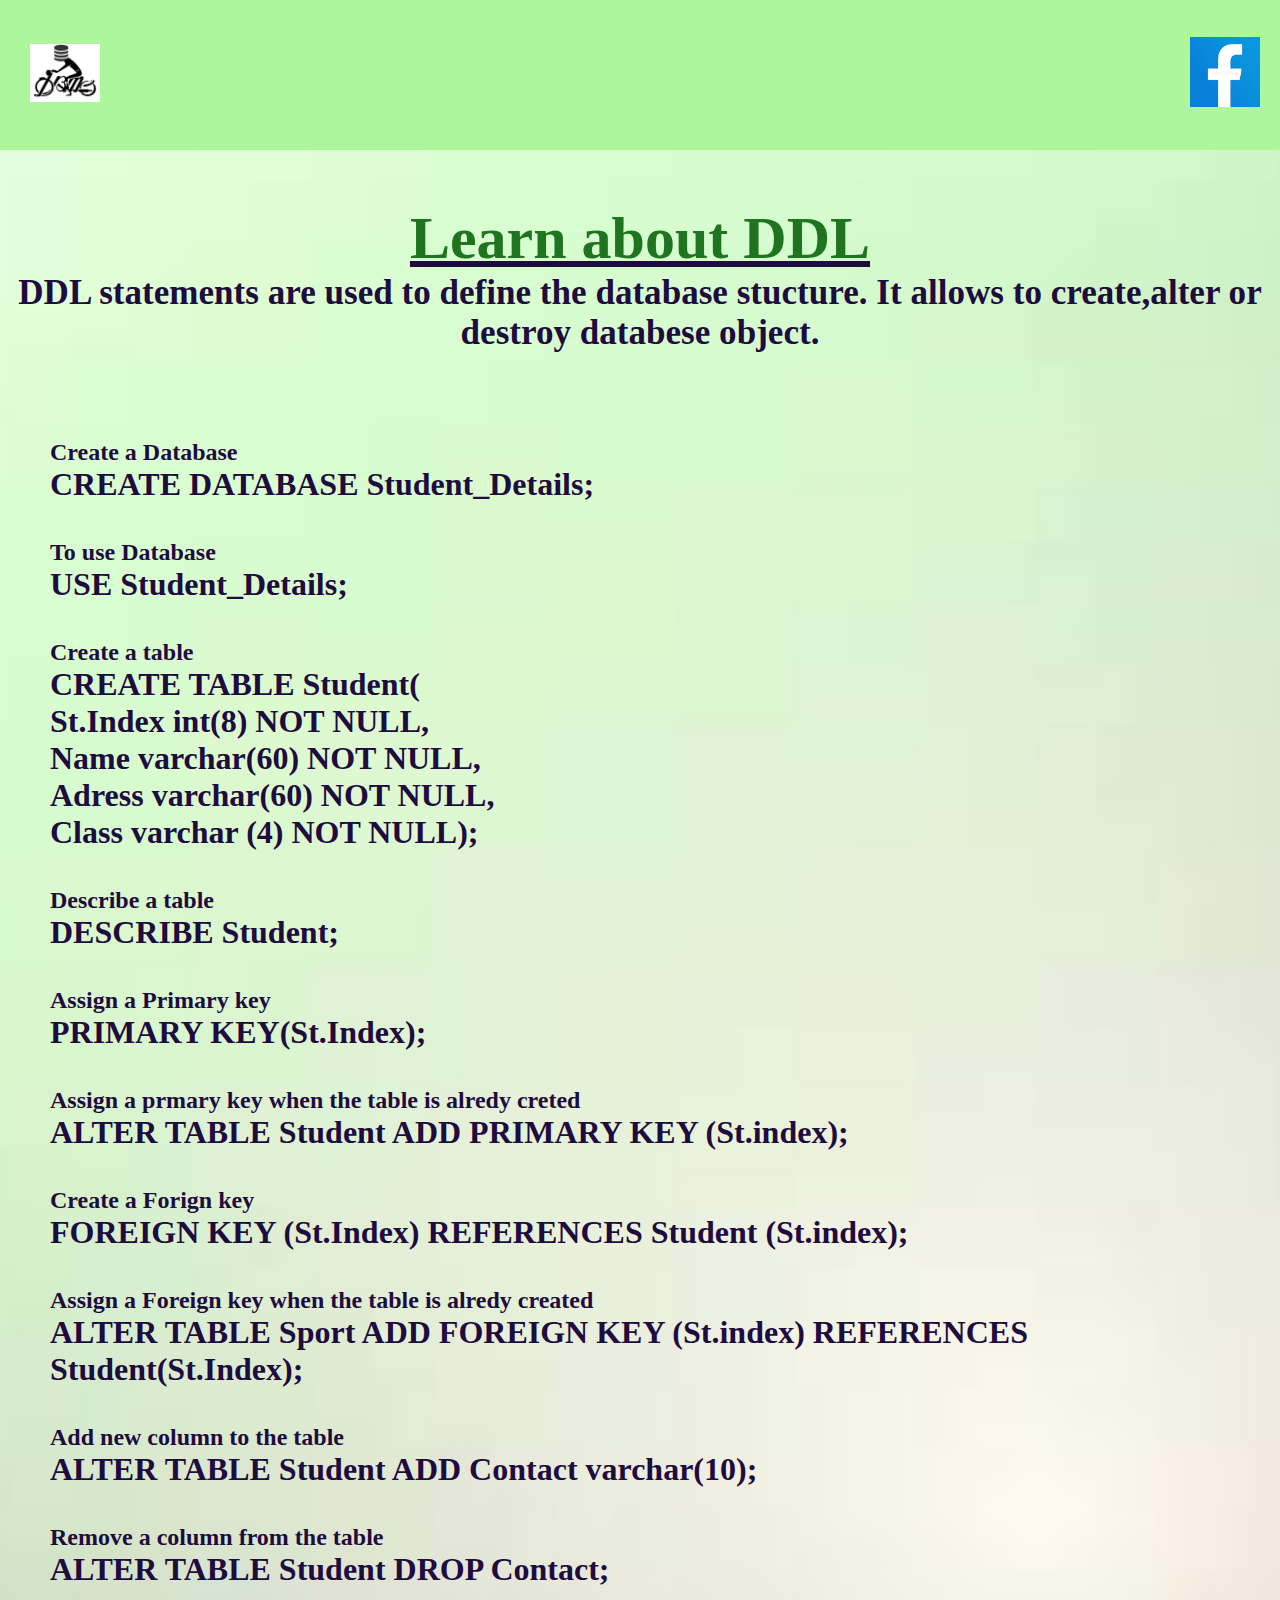
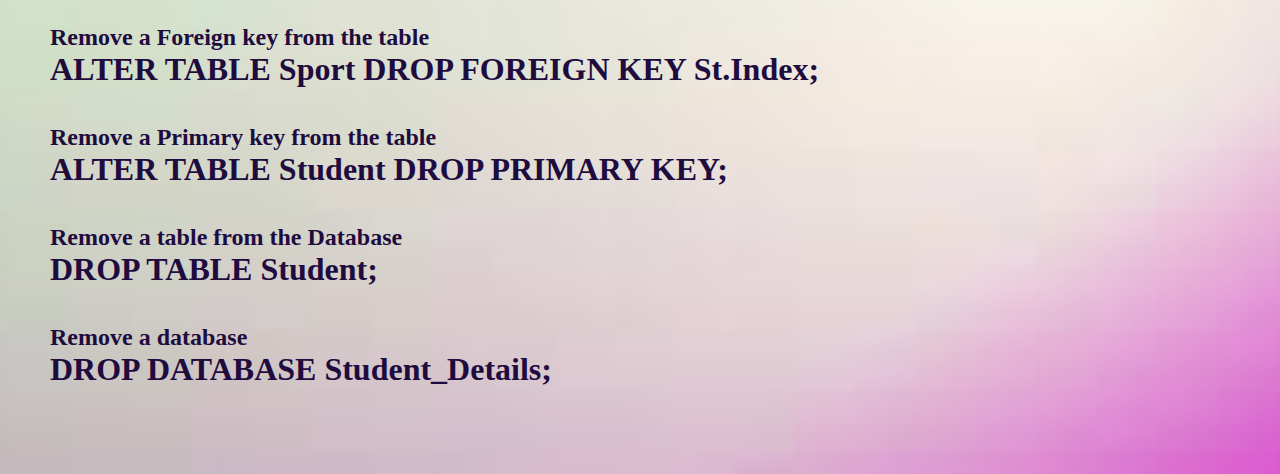
<file: DDL.html>
<!DOCTYPE html>
<html lang="en">
<head>
    <meta charset="UTF-8">
    <meta http-equiv="X-UA-Compatible" content="IE=edge">
    <meta name="viewport” content="width=device-width, initial-scale=1.0,
     user-scalable=0, minimum-scale=1.0, maximum-scale=1.0>    <link rel="stylesheet" href="sql.css">
    <title>DDL</title>

</head>
<body>
    <div class="navbar">
        <a href="index.html"><img src="logo.png" alt="" class="logo" style="padding-left: 30px;"></a> 
  
          <ul>
              
              <li><a href="https://www.facebook.com/nadun.charuka.520" target="_blank"> <img src="fb.png" alt="" class="logo" style="padding-left: 30px;"> </a></li>
              
         </ul>
      </div>


    <br><br><br>
    
    <div class="topic">
    <u><h1 class="header">Learn about DDL</h1></u>
    <h3>DDL statements are used to define 
        the database stucture. It allows to create,alter
         or destroy databese object. </h3>
           </div>
    <br><br>
           <div class="first5">
    
            <h2>Create a Database</h2>
            <h1>CREATE DATABASE Student_Details;</h1>
            <br><br>
            <h2>To use Database</h2>
            <h1>USE Student_Details;</h1>
            <br><br>
            <h2>Create a table</h2>
            <h1>CREATE TABLE Student(<br>
                St.Index int(8) NOT NULL,<br>
                Name varchar(60) NOT NULL,<br>
                Adress varchar(60) NOT NULL,<br>
                Class varchar (4) NOT NULL);
            </h1>
            <br><br>
            <h2>Describe a table</h2>
            <h1>DESCRIBE Student;</h1>
            <br><br>
            <h2>Assign a Primary key</h2>
            <h1>PRIMARY KEY(St.Index);</h1>
            <br><br>
            <h2>Assign a prmary key when the table is alredy creted
            <h1>ALTER TABLE Student ADD PRIMARY KEY (St.index);</h1></h2>
            <br><br>
            <h2>Create a Forign key</h2>
            <h1>FOREIGN KEY (St.Index) REFERENCES Student (St.index);</h1>
            <br><br>
            <h2>Assign a Foreign key when the table is alredy created</h2>
            <h1>ALTER TABLE Sport ADD FOREIGN KEY (St.index) REFERENCES Student(St.Index);</h1>
            <br><br>
            <h2>Add new column to the table</h2>
            <h1>ALTER TABLE Student ADD Contact varchar(10);</h1>
            <br><br>
            <h2>Remove a column from the table</h2>
            <h1>ALTER TABLE Student DROP Contact;</h1>
            <br><br>
            <h2>Remove a Foreign key from the table</h2>
            <h1>ALTER TABLE Sport DROP FOREIGN KEY St.Index;</h1>
            <br><br>
            <h2>Remove a Primary key from the table</h2>
            <h1>ALTER TABLE Student DROP PRIMARY KEY;</h1>
            <br><br>
            <h2>Remove a table from the Database</h2>
            <h1>DROP TABLE Student;</h1>
            <br><br>
            <h2>Remove a database</h2>
            <h1>DROP DATABASE Student_Details;</h1>
            <br><br>
               

    
           </div>
</body>
</html>
</file>
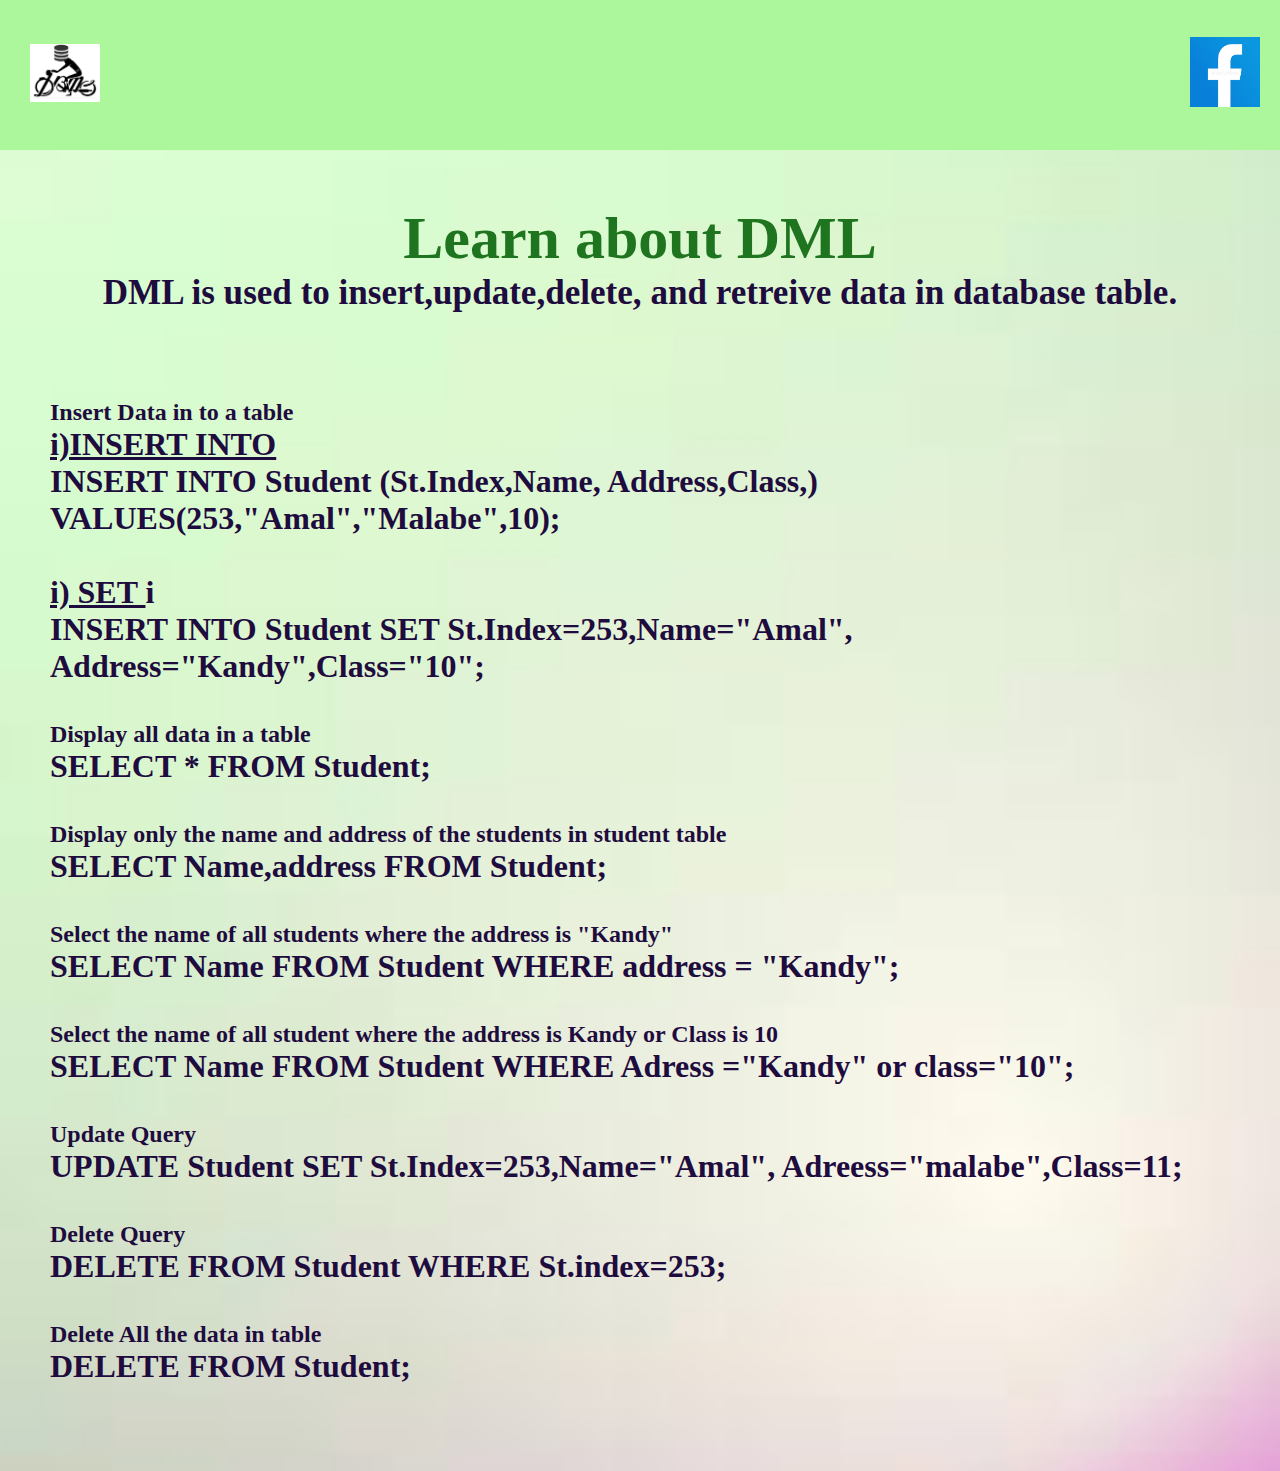
<file: DML.html>
<!DOCTYPE html>
<html lang="en">
<head>
    <meta charset="UTF-8">
    <meta http-equiv="X-UA-Compatible" content="IE=edge">

    <meta name=”viewport” content=”width=device-width, initial-scale=1.0, 
    user-scalable=0, minimum-scale=1.0, maximum-scale=1.0″>


    <title>DML</title>
    <link rel="stylesheet" href="sql.css">
</head>
<body>
    <div class="navbar">
        <a href="index.html"><img src="logo.png" alt="" class="logo" style="padding-left: 30px;"></a> 
  
          <ul>
              
              <li><a href="https://www.facebook.com/nadun.charuka.520" target="_blank"> <img src="fb.png" alt="" class="logo" style="padding-left: 30px;"> </a></li>
              
         </ul>
      </div>

      <br><br><br>

    <div class="topic">
        <h1 class="header">Learn about DML</h1>
        <h3>DML is used to insert,update,delete,
            and retreive data in database table.  </h3>
        
    </div>
    <br><br>
<div class="first5">
    <h2>Insert Data in to a table</h2>
    <h1> <u>i)INSERT INTO</u>  <br>
        INSERT INTO Student (St.Index,Name,
        Address,Class,) <br>
        VALUES(253,"Amal","Malabe",10);
         <br><br>
        <u>i) SET </u>i<br>
        INSERT INTO Student SET 
        St.Index=253,Name="Amal",
        Address="Kandy",Class="10"; <br>
       
    </h1>
    <br><br>
    <h2>Display all data in a table</h2>
    <H1>SELECT * FROM Student;</H1>
    <br><br>
    <h2>Display only the name and address of the 
        students in student table</h2>
    <h1>SELECT Name,address FROM Student;</h1>
    <br><br>
    <h2>Select the name of all students
         where the address is "Kandy"</h2>
    <h1>SELECT Name FROM Student 
        WHERE address = "Kandy";</h1>
    <br><br>
    <h2>Select the name of all student where the 
        address is Kandy or Class is 10</h2>
    <h1>SELECT Name FROM Student WHERE Adress
         ="Kandy" or class="10";</h1>
    <br><br>
    <h2>Update Query</h2>
    <h1>UPDATE Student SET St.Index=253,Name="Amal",
        Adreess="malabe",Class=11;</h1>
    <br><br>
    <h2>Delete Query</h2>
    <h1>DELETE FROM Student WHERE St.index=253;</h1>
    <br><br>
    <h2>Delete All the data in table </h2>
    <h1>DELETE FROM Student;</h1>
    <br><br>





</div>   
    
</body>
</html>
</file>
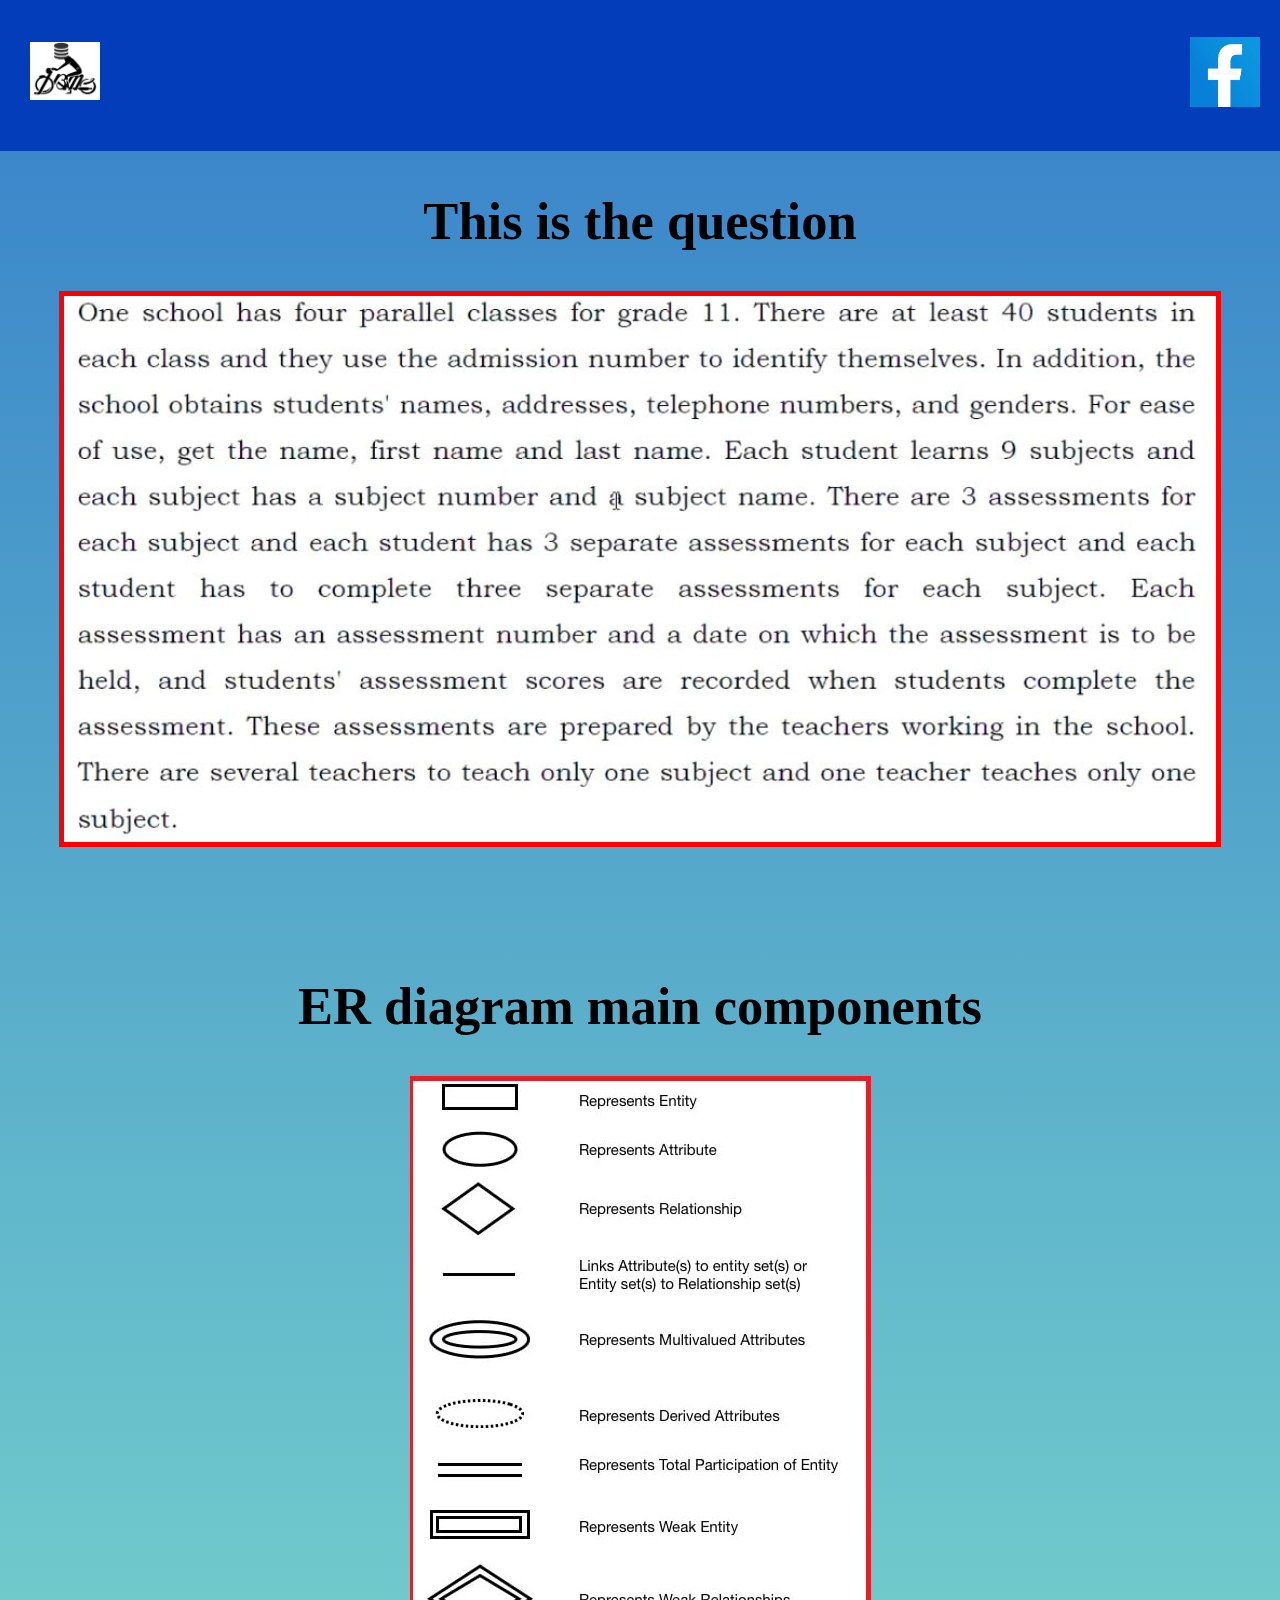
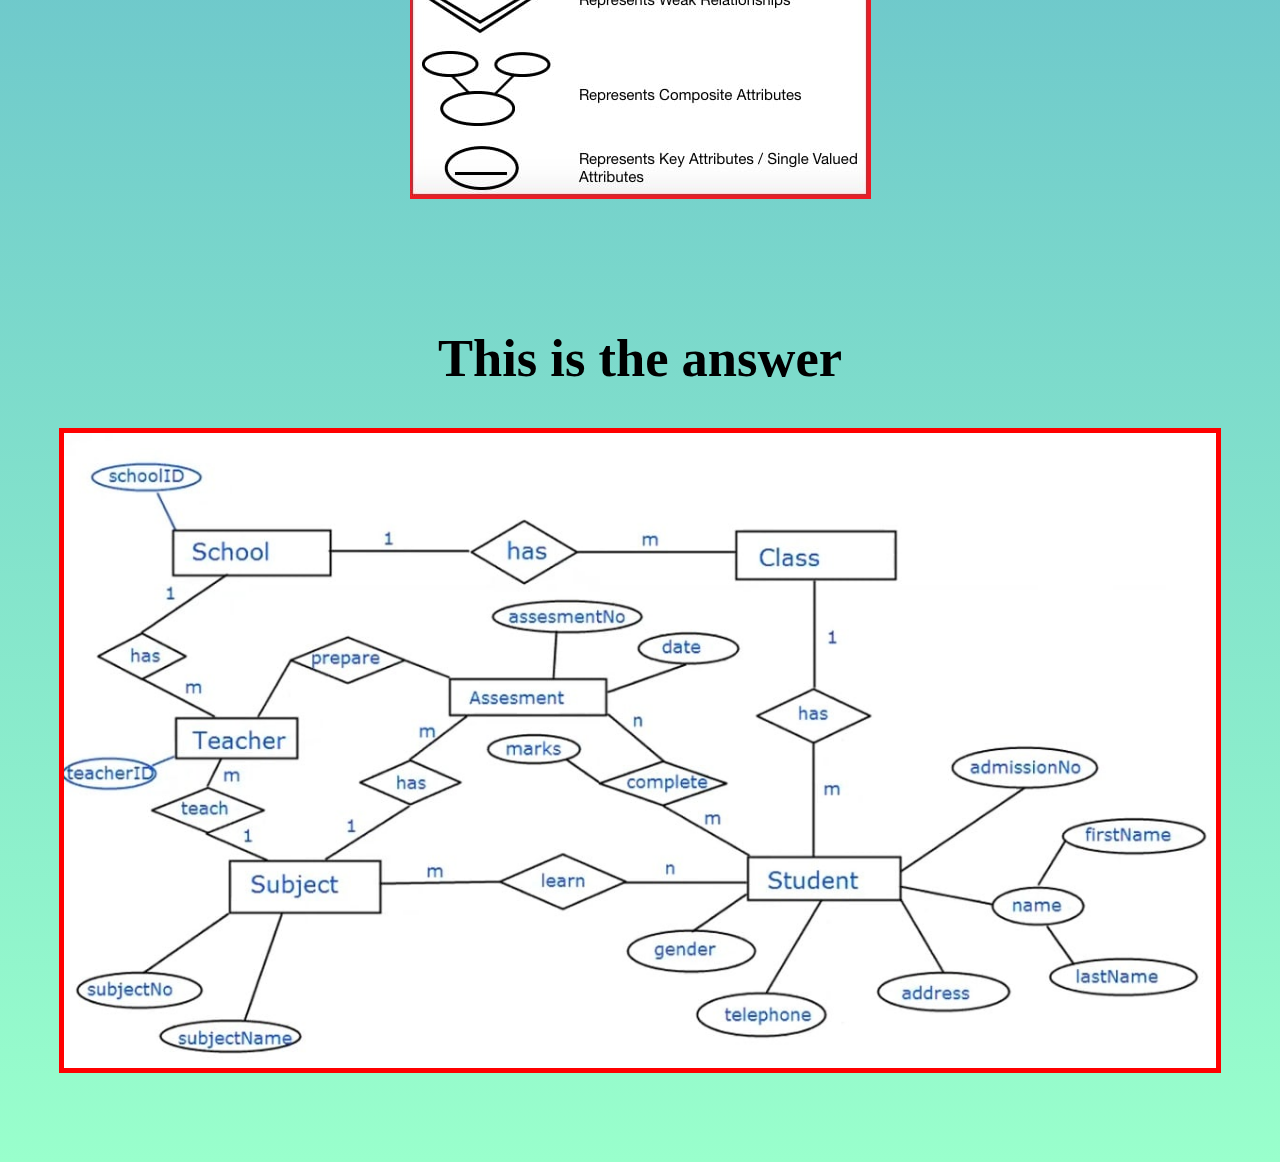
<file: er.html>
<!DOCTYPE html>
<html lang="en">
<head>
    <meta charset="UTF-8">
    <meta http-equiv="X-UA-Compatible" content="IE=edge">
    <meta name="viewport” content="width=device-width, initial-scale=1.0,
     user-scalable=0, minimum-scale=1.0, maximum-scale=1.0>
    
    <title>ER</title>
     <link rel="stylesheet" href="erschema.css">
</head>
<body> 

        <div class="navbar">
                <a href="index.html"><img src="logo.png" alt="" class="logo" style="padding-left: 30px;"></a> 
          
                  <ul>
                        <li><a href="https://www.facebook.com/nadun.charuka.520" target="_blank"> <img src="fb.png" alt="" class="logo" style="padding-left: 30px;"> </a></li>
                      
                 </ul>
        </div>
<!-- <div class="home">
        <a href="index.html">
                <button>
                        HOME
                </button>
        </a>
</div> -->
<br>
<center>
<div>
        <h2>This is the question</h2>
        <br>
                <img src="erq1.jpg" alt="" style="border: 5px solid red; width: 90%; "></div>
<br><br><br>

<div>
        <h2>ER diagram main components</h2>     
        <br>   
                <img src="dbms-er-diagram-components.jpg" alt="" ></div>
<br><br><br>              
<div>
        <h2>This is the answer</h2>   
        <br>     
                <img src="er1.jpg" alt="" style="width: 90%; border: 5px solid red;" >
                <br><br><br>
        </center>       
        </div>

   



</body>
</html>
</file>
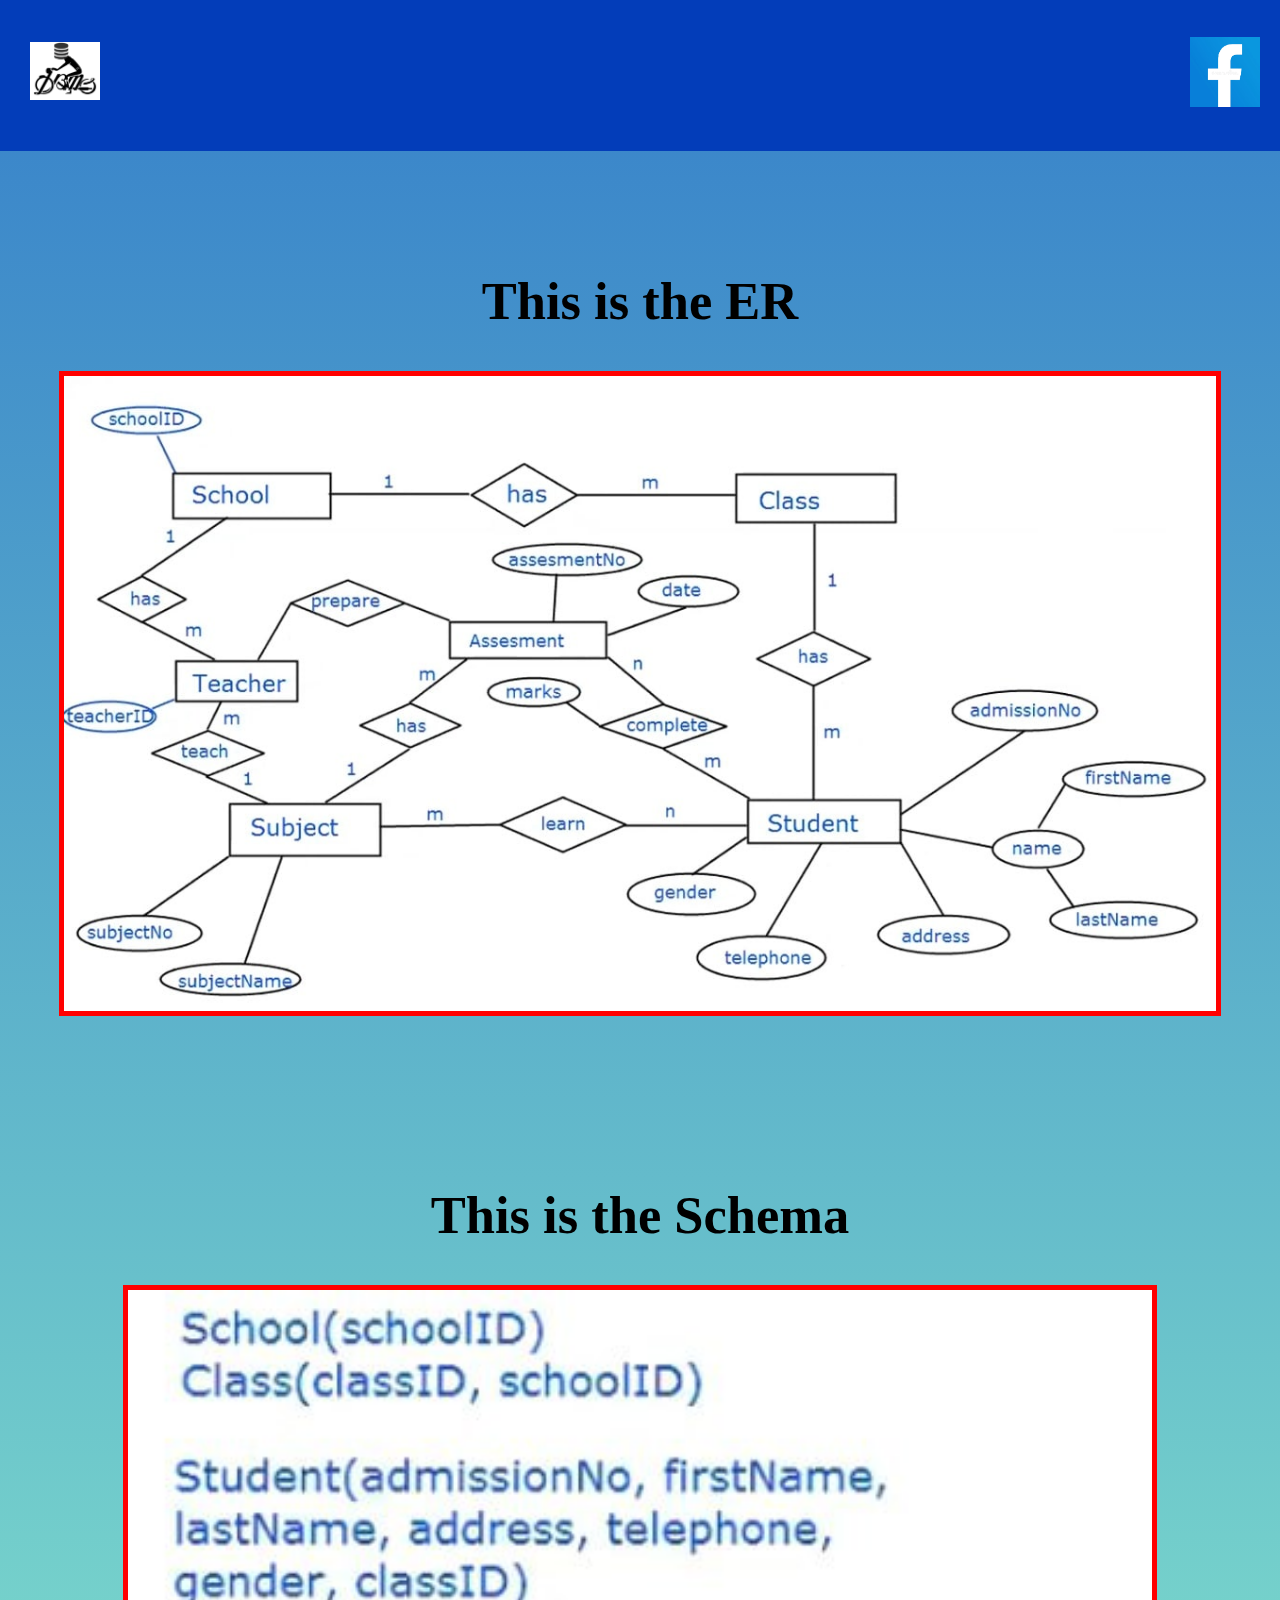
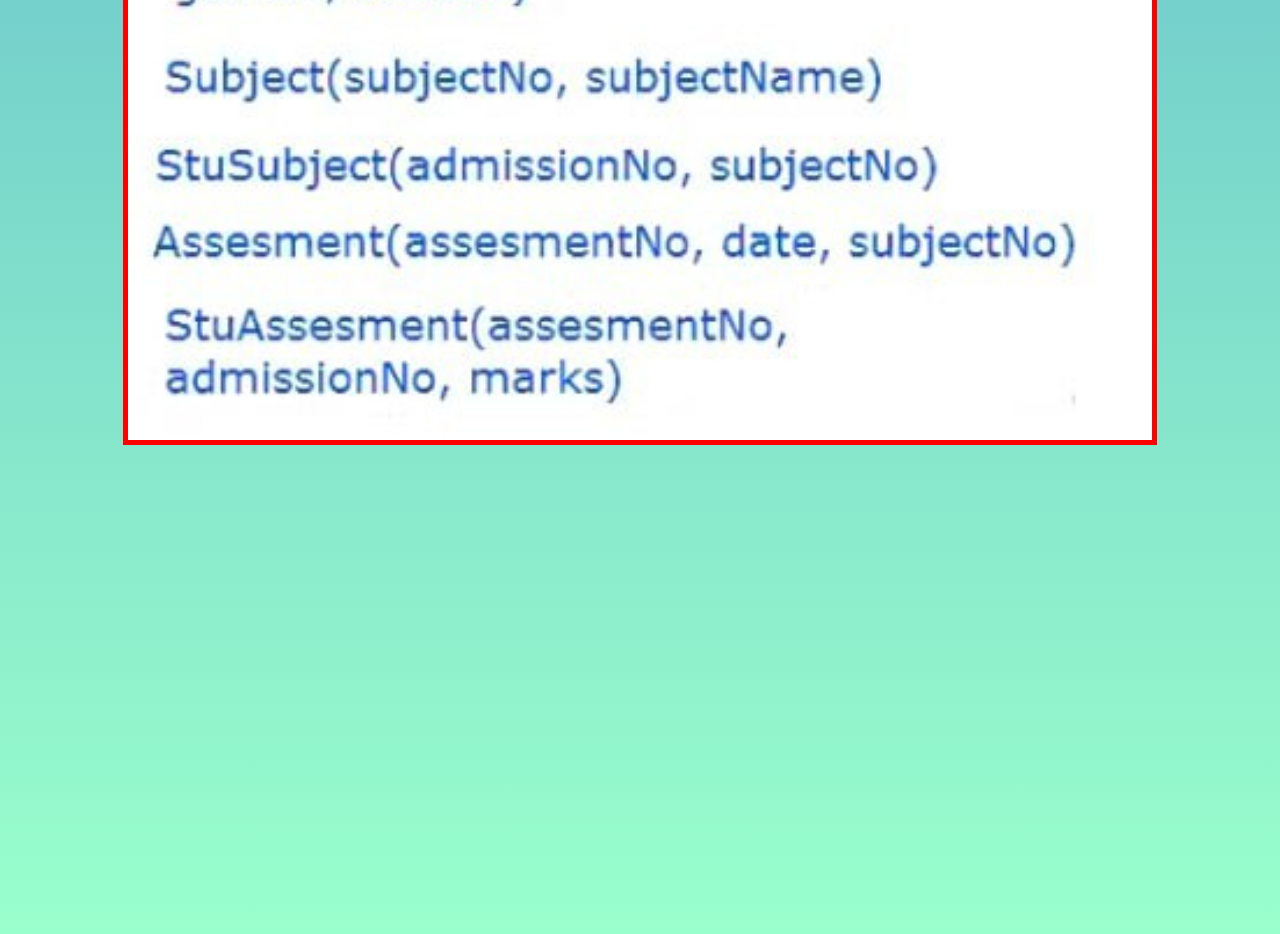
<file: schema.html>
<!DOCTYPE html>
<html lang="en">
<head>
    <meta charset="UTF-8">
    <meta http-equiv="X-UA-Compatible" content="IE=edge">
    <meta name="viewport” content="width=device-width, initial-scale=1.0,
    user-scalable=0, minimum-scale=1.0, maximum-scale=1.0>

    <link rel="stylesheet" href="erschema.css">
    <title>Schema</title>
</head>
<body>

        <div class="navbar">
                <a href="index.html"><img src="logo.png" alt="" class="logo" style="padding-left: 30px;"></a> 
          
                  <ul>
                        <li><a href="https://www.facebook.com/nadun.charuka.520" target="_blank"> <img src="fb.png" alt="" class="logo" style="padding-left: 30px;"> </a></li>
                      
                 </ul>
        </div>
    <!-- <div class="home">
        <a href="index.html">
                <button>
                        HOME
                </button>
        </a>
</div> -->

<center>



    <center>
<br><br><br>
        <div>
            <h2>This is the ER</h2>        <br>
                    <img src="er1.jpg" alt="" style="width: 90%; border: 5px solid red;"></div>


<br><br><br><br>
        <div>
                <h2>This is the Schema</h2>   <br>
                        <img src="schema1.png" alt="" width="80%" style=" border: 5px solid red;"></div>
        <br><br><br><br><br><br><br><br><br><br><br><br>
        
                        
        
        
           
        </center>
    
</body>
</html>
</file>
<file: sql.css>
*{
    margin: 0;
    padding: 0;
    /* font-family: sans-serif; */
}
body{
    margin: auto;
    padding:auto;
    width: auto;
    color: rgb(31, 12, 63);
    background-image:url("background_DDLDML.jpg");
    background-size: cover;
    background-position: center;
    


}
.navbar{
    width: 100%;
    margin: auto;
    padding: 35px 0;
    display:flex ;
    align-items: center;
    justify-content: space-between;
    background-color: rgb(172, 246, 155);
}

.logo{
    width: 70px;
    cursor: pointer;
}

.navbar li{
    list-style: none;
    display: inline-block;
    margin: 2px 20px;
    position: relative;
    font-size: 25px;
}
 
a{
    text-decoration: none;
    color: aliceblue;
    text-transform: capitalize;
    
}

.navbar li::after{
    content: '';
    height: 3px;
    width: 0;
    background: lightgreen;
    position: absolute;
    left: 0;
    bottom: -10px;
    transition: 0.5s;

}
.navbar li:hover::after{
    width: 100%;

}



.topic{
    text-align: center;
    font-size: 30px;
    
}

.header{
    color: rgb(31, 117, 31);
}

.first5{

    padding: 0px;
    margin: 50px;
    width: auto;

}

button{
    font-size:30px;
    border-radius: 20px;
    border-left: 10px;
    border-right: 10px;
    border-color: brown;
    border-style:groove;
}
button:hover{
    color: rgb(63, 9, 133);
    background-color: rgb(248, 245, 34);

}
</file>
<file: erschema.css>
*{
    margin: 0;
    padding: 0;
    /* font-family: sans-serif; */
}

body{
    font-size: 35px;
    font-family: Georgia, 'Times New Roman', Times, serif;
    
    background-size: cover;
    background-position: center;
   
    background: linear-gradient(to bottom, #3680ca 0%, #99ffcc 100%);
   /* border: 5px solid blue;
    border-radius: 10px;*/
 



}

.home{
   
    text-align: left;
    margin-top: 30px;
    width: 100%;
    padding:10px;
    

    
}

.navbar{
    width: 100%;
    margin: auto;
    padding: 35px 0;
    display:flex ;
    align-items: center;
    justify-content: space-between;
    background-color: rgb(3, 61, 185);
}

.logo{
    width: 70px;
    cursor: pointer;
}

.navbar li{
    list-style: none;
    display: inline-block;
    margin: 2px 20px;
    position: relative;
    font-size: 25px;
}
 
a{
    text-decoration: none;
    color: aliceblue;
    text-transform: capitalize;
    
}

.navbar li::after{
    content: '';
    height: 3px;
    width: 0;
    background: lightgreen;
    position: absolute;
    left: 0;
    bottom: -10px;
    transition: 0.5s;

}
.navbar li:hover::after{
    width: 100%;

}

/* button{

    background-color: rgb(115, 222, 254);
    font-size: 20px;
    text-align: right;
    border-radius: 10px;
    border-style:ridge;
    width: auto;
    border-color: rgb(36, 23, 219);
}
button:hover{
    background-color: rgb(156, 87, 190);
    color: goldenrod;
} */
</file>
